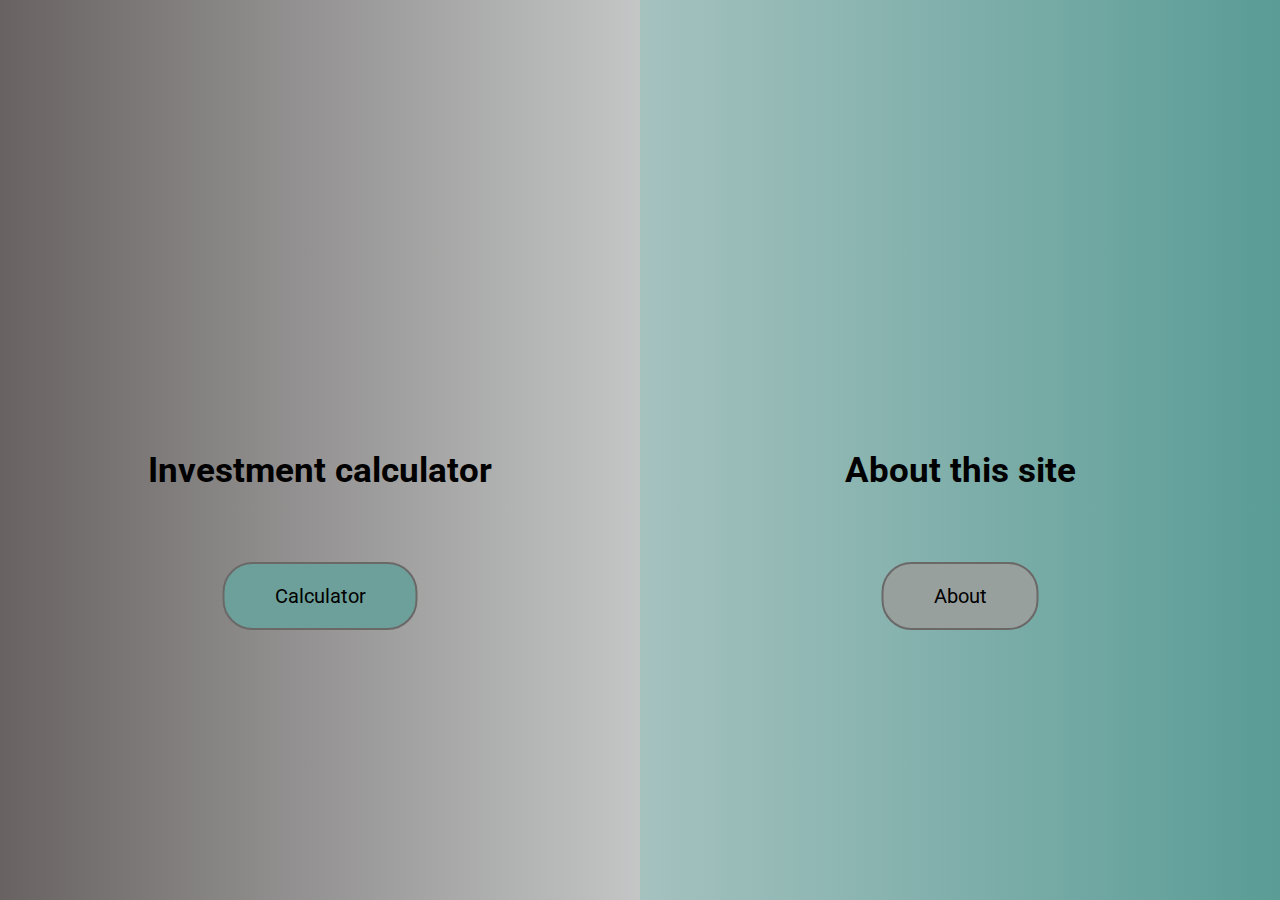
<file: index.html>
<!DOCTYPE html>
<html lang="en">

<head>
    <meta charset="UTF-8">
    <meta http-equiv="X-UA-Compatible" content="IE=edge">
    <meta name="viewport" content="width=device-width, initial-scale=1.0">
    <link rel="stylesheet" href="style.css">
    <link rel="stylesheet" href="index.css">
    <title>Home</title>
</head>

<body>
    <div class='tekst'>
        <h1>Investment calculator</h1>
        <h2>About this site</h2>
    </div>
    <div class="container">
        <div class="buttons">
            <a href="calculator.html" class="btn btn-1">Calculator</a>
            <a href="about.html" class="btn btn-2">About</a>
        </div>
    </div>

</body>

</html>
</file>
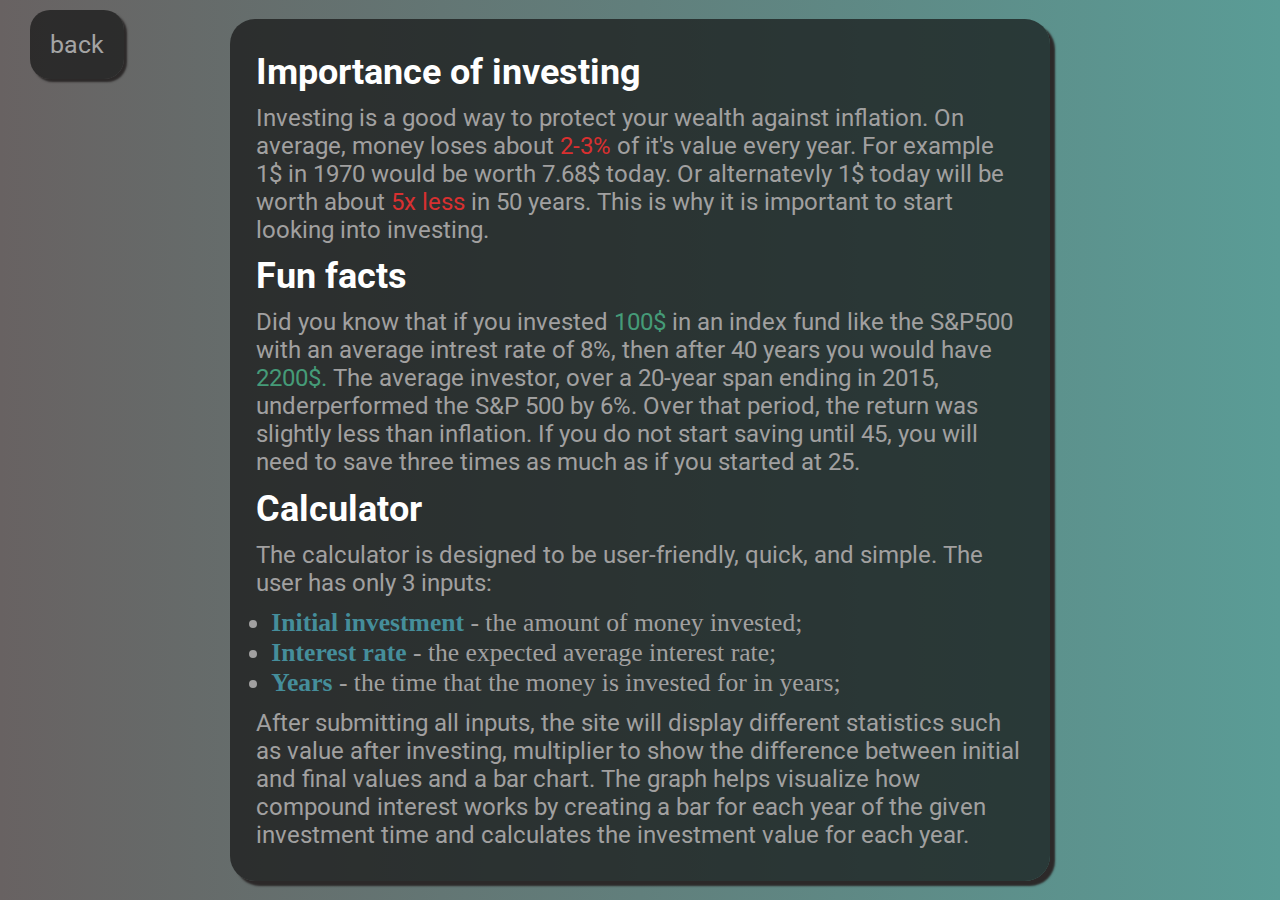
<file: about.html>
<!DOCTYPE html>
<html lang="en">

<head>
    <meta charset="UTF-8">
    <meta http-equiv="X-UA-Compatible" content="IE=edge">
    <meta name="viewport" content="width=device-width, initial-scale=1.0">
    <link rel="stylesheet" href="style.css">
    <link rel="stylesheet" href="about.css">
    <title>About</title>
</head>

<body>

    <div class="nav">
        <a href="index.html" id="back">back</a>
    </div>

    <div class="container">


        <h1>Importance of investing</h1>


        <!-- allikas: https://www.in2013dollars.com/us/inflation/1970?amount=1 -->
        <p id="p1">Investing is a good way to protect your wealth against inflation. On average, money loses about <mark
                class="red"> 2-3%</mark> of it's
            value every year. For example 1$ in 1970 would be worth 7.68$
            today. Or alternatevly 1$ today will be worth about <mark class="red">5x less</mark> in 50 years. This
            is
            why it is important to
            start looking into investing.</p>


        <h2>Fun facts</h2>
        <!-- allikas: https://financiallysimple.com/24-interesting-investing-statistics-you-must-know/ -->
        <p id="p2">
            Did you know that if you invested <mark class="green">100$</mark> in an index fund like the S&P500 with
            an
            average intrest
            rate of 8%,
            then
            after 40 years you would have <mark class="green">2200$.</mark> The average investor, over a 20-year
            span
            ending in 2015, underperformed the S&P 500 by 6%. Over that period, the return was slightly less than
            inflation. If you do not start saving until 45, you will need to save three times as much as if you
            started at 25.
        </p>
        <h3>Calculator</h3>
        <p id="p3">
            The calculator is designed to be user-friendly, quick, and simple. The user has only 3 inputs:

        </p>
        <ul id="ul1">
            <li><mark class="bold">Initial investment</mark> - the amount
                of
                money invested;</li>
            <li><mark class="bold">Interest rate</mark> - the expected average interest rate;</li>
            <li><mark class="bold">Years</mark> - the time that the money is invested for in years;</li>
        </ul>

        <p id="p4">After submitting all inputs, the site will display different statistics such
            as value after investing, multiplier to show the difference
            between initial and final values and a bar chart. The graph helps visualize how compound interest works
            by
            creating a bar for each year of the given investment time and calculates the investment value for each year.
        </p>
    </div>


</body>

</html>
</file>
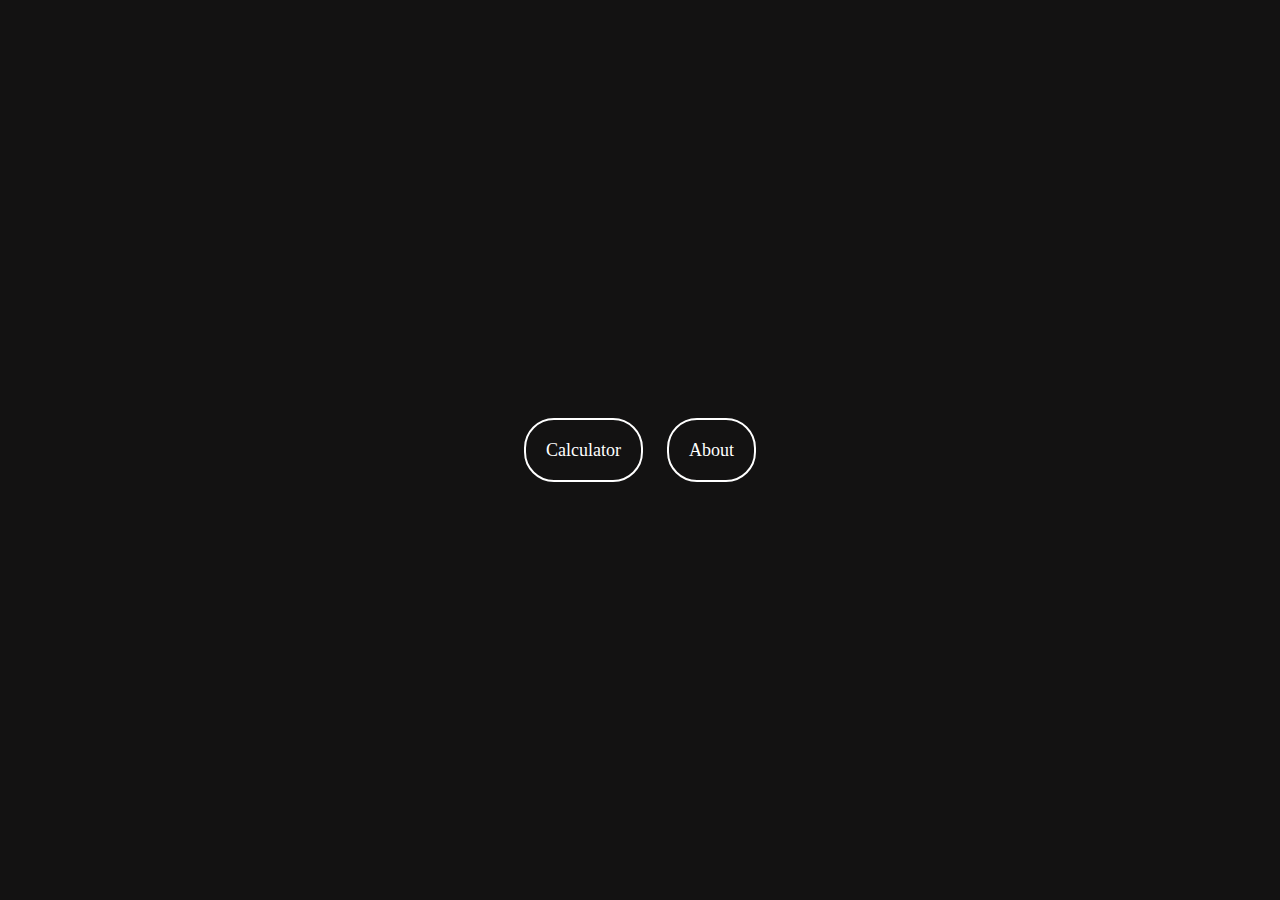
<file: home.html>
<!DOCTYPE html>
<html lang="en">

<head>
    <meta charset="UTF-8">
    <meta http-equiv="X-UA-Compatible" content="IE=edge">
    <meta name="viewport" content="width=device-width, initial-scale=1.0">
    <link rel="stylesheet" href="home.css">
    <title>Document</title>
</head>

<body>
    <div class="buttons">
        <a href="calculator.html">Calculator</a>
        <a href="about.html">About</a>
    </div>

</body>

</html>
</file>
<file: style.css>
@import url('https://fonts.googleapis.com/css2?family=Dancing+Script&family=Roboto:ital@1&display=swap');

span,
a,
h1,
h2,
h3,
p {
    font-family: 'Roboto', sans-serif;
}

body {
    width: 100%;
    height: 100%;
    background-image: linear-gradient(to right,
            rgb(104, 98, 98) 0%,
            rgb(90, 156, 150) 100%);
    margin: 0;
    display: flex;
    align-items: center;
    justify-content: center;
    flex-direction: column;
    transition: 1s;
}

.nav {
    position: absolute;
    top: 0;
    left: 0;
    margin: 30px;
}

#back {
    text-decoration: none;
    color: rgb(164, 164, 164);
    font-size: 25px;
    font-family: 'Roboto', sans-serif;
    padding: 20px;
    border-radius: 20px;
    background-color: rgb(20, 20, 20, 0.7);
    box-shadow: 3px 3px 2px rgb(44, 41, 41);
}

#back:hover {
    background-color: rgb(35, 34, 34);
    color: white;
    cursor: pointer;
}
</file>
<file: index.css>
* {
    padding: 0;
    margin: 0;
}

body {
    height: 100vh;
    background: linear-gradient(to right,
            rgb(104, 98, 98) 0%,
            rgba(105, 112, 111, 0.397) 50%,
            rgb(165, 194, 191) 50%,
            rgb(90, 156, 150) 100%);
    display: flex;
    align-items: center;
    justify-content: center;
}

* {
    box-sizing: border-box;
}

/* .container{
    height: 100%;
    display:flex ; 
    align-items: center;
    justify-content: center;
} */
/* .buttons {
    display: flex;
} */
.btn {
    text-decoration: none;
    padding: 20px 50px;
    font-size: 1.25rem;
    border-radius: 30px;
    border: 2px solid rgb(107, 104, 104);
    color: black;
    bottom: 30%;
    transition: 0.4s;

}


.btn-1 {
    position: absolute;
    left: 25%;
    transform: translate(-50%);
    background-color: rgb(109, 160, 154);

}

.btn-1:hover {
    background-color: rgb(135, 184, 178);
    color: white;
    cursor: pointer;
    border: 2px solid white;
}

.btn-2 {
    position: absolute;
    right: 25%;
    transform: translate(50%);
    background-color: rgb(152, 160, 158);
}

.btn-2:hover {
    background-color: rgb(173, 186, 183);
    color: white;
    cursor: pointer;
    border: 2px solid white;
}


h1 {
    position: absolute;
    left: 25%;
    transform: translate(-50%);
    font-size: 35px;
}

h2 {
    position: absolute;
    right: 25%;
    transform: translate(50%);
    font-size: 35px;
}

#value {
    font-size: 30px;
    color: green;
    margin: 20px;

}
</file>
<file: about.css>
* {
    padding: 0;
    margin: 0;
}

body {
    width: 100vw;
    height: 100vh;
}

.container {
    position: absolute;
    font-size: 5rem;
    color: white;
    width: 60%;
    min-height: 90%;
    border: 0;
    border-radius: 25px;
    background-color: rgb(20, 20, 20, 0.7);
    box-shadow: 5px 5px 2px rgb(44, 41, 41);
    padding: 10px;
    margin-top: 0;
    display: flex;
    flex-direction: column;
    justify-content: space-around;
    padding: 2%;

}

h1 {
    font-size: 45%;
    position: relative;
}

#p1 {
    display: inline-block;
    max-width: max-content;
    font-size: 30%;
    position: relative;
    color: rgb(161, 160, 160);
}

h2 {
    font-size: 45%;
    position: relative;
}

#p2 {
    display: inline-block;
    max-width: max-content;
    font-size: 30%;
    position: relative;
    color: rgb(161, 160, 160);
}

h3 {
    font-size: 45%;
    position: relative;
}

#p3 {
    display: inline-block;
    font-size: 30%;
    max-width: max-content;
    position: relative;
    color: rgb(161, 160, 160);
}

#ul1 {
    display: inline-block;
    position: relative;
    left: 2%;
    font-size: 32%;
    color: rgb(161, 160, 160);
}

#p4 {
    display: inline-block;
    font-size: 30%;
    max-width: max-content;
    position: relative;
    color: rgb(161, 160, 160);
}

/* 
.list {
    display: inline-block;
    position: absolute;
    top: 50%;
    font-size: 1.5rem;
    color: rgb(161, 160, 160);
} */


.green {
    background-color: transparent;
    color: rgb(69, 155, 120);
}

.red {
    background-color: transparent;
    color: rgb(216, 48, 48);
}

.bold {
    background-color: transparent;
    color: rgb(69, 142, 155);
    font-weight: 600;
}
</file>
<file: home.css>
body {
    background-color: rgb(19, 18, 18);
    width: 100vw;
    height: 100vh;
    display: flex;
    align-items: center;
    justify-content: center;
    margin: 0;
}

a {
    text-decoration: none;
    width: 70px;
    text-align: center;
    font-size: 18px;
    color: white;
    padding: 20px;
    margin: 10px;
    border: 2px solid white;
    border-radius: 30px;
}
</file>
